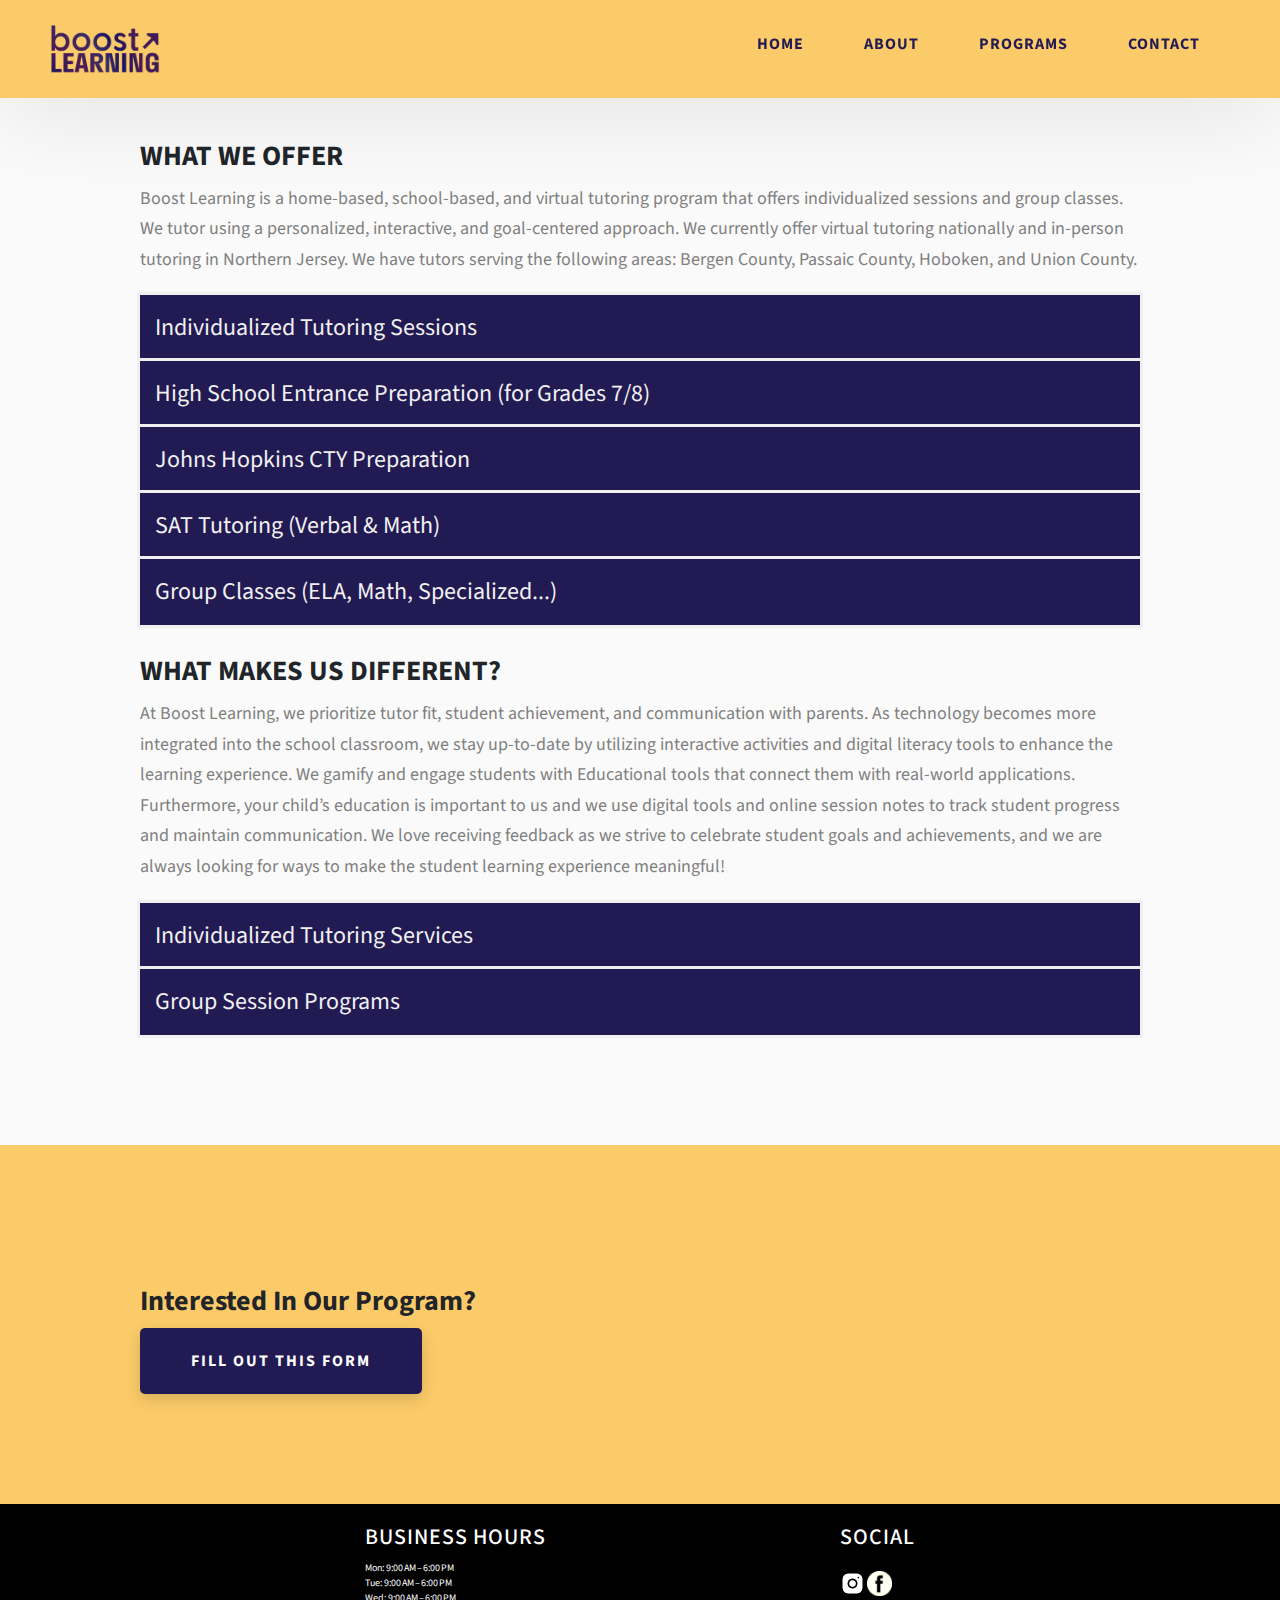
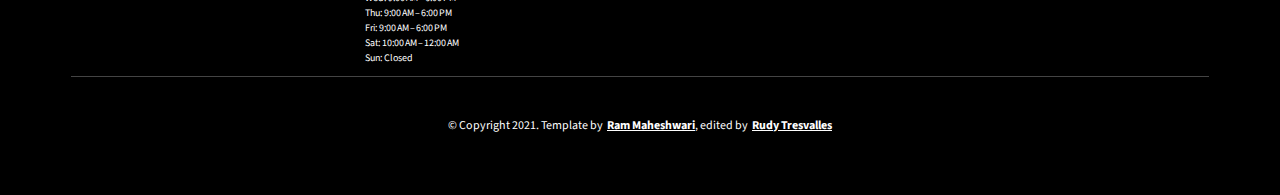
<file: programs.html>
<!DOCTYPE html>
<html lang="en">
  <head>
    <meta charset="UTF-8" />
    <meta name="viewport" content="width=device-width, initial-scale=1.0" />
    <meta http-equiv="X-UA-Compatible" content="ie=edge" />
    <title>Boost Learning NJ</title>
    <link rel="stylesheet" href="https://stackpath.bootstrapcdn.com/bootstrap/4.4.1/css/bootstrap.min.css"
    integrity="sha384-Vkoo8x4CGsO3+Hhxv8T/Q5PaXtkKtu6ug5TOeNV6gBiFeWPGFN9MuhOf23Q9Ifjh" crossorigin="anonymous">
    <link rel="stylesheet" href="css/style.css" />

    <link rel="preconnect" href="https://fonts.googleapis.com" />
    <link rel="preconnect" href="https://fonts.gstatic.com" crossorigin />
    <link
      href="https://fonts.googleapis.com/css2?family=Source+Sans+Pro:wght@400;600;700;900&display=swap"
      rel="stylesheet"
    />
  </head>

  <body>
    <!-- Navbar Begins Here -->
    <header class="header">
      <div class="header__content">
        <div class="header__logo-container">
          <div class="header__logo-img-cont">
            <img
              src="./assets/png/gradientLogo.png"
              alt="Boost Learning Logo Image"
              class="header__logo-img"
            />
          </div>
        </div>
        <div class="header__main">
          <ul class="header__links">
            <li class="header__link-wrapper">
              <a href="./index.html" class="header__link"> Home </a>
            </li>
            <li class="header__link-wrapper">
              <a href="./about.html" class="header__link">About </a>
            </li>
            <li class="header__link-wrapper">
              <a href="./programs.html" class="header__link"> Programs </a>
            </li>
            <li class="header__link-wrapper">
              <a href="./programs.html#contact" class="header__link"> Contact </a>
            </li>
          </ul>
          <div class="header__main-ham-menu-cont">
            <img
              src="./assets/svg/ham-menu.svg"
              alt="hamburger menu"
              class="header__main-ham-menu"
            />
            <img
              src="./assets/svg/ham-menu-close.svg"
              alt="hamburger menu close"
              class="header__main-ham-menu-close d-none"
            />
          </div>
        </div>
      </div>
      <div class="header__sm-menu">
        <div class="header__sm-menu-content">
          <ul class="header__sm-menu-links">
            <li class="header__sm-menu-link">
              <a href="./index.html"> Home </a>
            </li>
            <li class="header__sm-menu-link">
              <a href="./about.html"> About </a>
            </li>
            <li class="header__sm-menu-link">
              <a href="./programs.html"> Programs </a>
            </li>
            <li class="header__sm-menu-link">
              <a href="./programs.html#contact"> Contact </a>
            </li>
          </ul>
        </div>
      </div>
    </header>
    <!-- Navbar Ends Here -->

    <section id="about"  class="about sec-pad" class="project-details">
      <!-- Main Content Begins Here -->
      <div class="project-details__content">
        <div class="project-details__content-main">
        <h3 class="project-details__content-title">WHAT WE OFFER</h3>
        <p class="project-details__desc-para">
          Boost Learning is a home-based, school-based, and virtual tutoring program
          that offers individualized sessions and group classes. We tutor using a personalized,
          interactive, and goal-centered approach. We currently offer virtual tutoring nationally and in-person tutoring in Northern Jersey. We have tutors serving the following areas: Bergen County, Passaic County, Hoboken, and Union County.
        </p>
        <button type="button" class="collapsible">Individualized Tutoring Sessions</button>
          <div class="content">
            <p><ul>
              Our Individualized Tutoring sessions are designed to cater to your child's unique learning
            requirements. We can customize the sessions and create a tailored learning plan that focuses
            on their individual needs. Our one-on-one tutoring allows students to work on academic skills
            that may or may not be specific to their grade level. Whether it's addressing foundational math
            gaps, improving handwriting skills, or advancing to higher-level learning, our goal-oriented sessions
            provide the space and guidance to develop and practice these skills using methods that are tailored
            to the learning style of your child.
            </ul></p>
          </div>
        <button type="button" class="collapsible">High School Entrance Preparation (for Grades 7/8)</button>
          <div class="content">
            <p><ul>
              High school entrance exams are complicated, and we understand. We will fully prepare and equip students
              with strategies and skills to successfully tackle exams such as HSPT, ISEE, and SSAT. Our students
              have been accepted into prestigious private schools such as St. Peter’s Prep, Seton Hall Prep, High Tech,
              and etc. We can also work with your child on entrance essays and assist with the application process.
            </ul></p>
            </div>
        <button type="button" class="collapsible">Johns Hopkins CTY Preparation</button>
          <div class="content">
            <p><ul>
              The SCAT test serves as an evaluation for students aspiring to join the CTY Program. In our complimentary
              Boost Learning consultation, your child will undertake assessments that cover both their current grade level
              and those above it. Based on the results, we will offer guidance on the additional steps needed to enhance
              preparedness for the SCAT exam. Once admitted to the program, we offer academic support, including reteach of
              lessons, support in homework completion, and readiness preparation for quizzes and tests.
            </ul></p>
            </div>
        <button type="button" class="collapsible">SAT Tutoring (Verbal & Math)</button>
        <div class="content">
          <p><ul>
            We offer tutoring services for SAT verbal and math sections. Our experienced tutors are available to provide
            comprehensive assistance in both subjects. Whether you need help with the verbal or math sections, we can tailor
            our tutoring sessions to meet your specific needs and improve your child’s SAT performance.
          </ul></p>
          </div>
        <button type="button" class="collapsible">Group Classes (ELA, Math, Specialized...)</button>
        <div class="content">
          <p><ul>
            If a group of three or more students shows interest in pursuing a specific curriculum, such as Singapore Math,
            we can arrange a weekly class led by an experienced instructor. If you are interested in a group class, please
            contact us, and we will gladly collaborate with you to establish a program that suits your needs.
          </ul></p>
          </div>
          <h3 class="project-details__content-title">WHAT MAKES US DIFFERENT?</h3>
          <p class="project-details__desc-para">
            At Boost Learning, we prioritize tutor fit, student achievement, and communication with parents. As
            technology becomes more integrated into the school classroom, we stay up-to-date by utilizing interactive
            activities and digital literacy tools to enhance the learning experience. We gamify and engage students with 
            Educational tools that connect them with real-world applications. Furthermore, your child’s education is
            important to us and we use digital tools and online session notes to track student progress and maintain
            communication. We love receiving feedback as we strive to celebrate student goals and achievements, and we
            are always looking for ways to make the student learning experience meaningful!
          </p>
          <button type="button" class="collapsible">Individualized Tutoring Services</button>
          <div class="content">
            <p><ul>
              We evaluate your child and customize a personalized learning plan to accommodate their learning needs and
              requests; for optimal results, we modify the plan as needed taking into account students’ current school
              education, assessments, and performance.
            </ul></p>
          </div>
          <button type="button" class="collapsible">Group Session Programs</button>
          <div class="content">
            <p><ul>
              We may administer initial evaluations as our priority is to get to know your child first. We can collaborate
              with your family in hosting group sessions based on aligned student needs or specific curriculum.
            </ul></p>
          </div>
        </div>
        </div>
    </section>

    <section id="contact"  class="contact sec-pad" class="project-details">
      <div class="project-details__content">
        <div class="project-details__content-main">
          <h3 class="project-details__content-title">Interested In Our Program?</h3>
          <a
            href="https://forms.gle/UgJTEyKA6t4Yu5cG8"
            class="btn btn--med btn--theme project-details__links-btn"
            target="_blank"
            >Fill Out This Form</a
          >
        </div>
      </div>
    </section>
    <!-- Main Content Ends Here -->

    <!-- Footer Begins Here-->
    <footer class="main-footer">
      <div class="main-container">
        <div class="main-footer__upper">
          <div class="main-footer__row main-footer__row-1">
            <h2 class="heading heading-sm main-footer__heading-sm">
              <span>Social</span>
            </h2>
            <div class="main-footer__social-cont">
              <a target="_blank" rel="noreferrer" href="https://www.instagram.com/boostlearningnj">
                <img
                  class="main-footer__icon main-footer__icon--mr-none"
                  src="./assets/png/insta-ico.png"
                  alt="icon"
                />
              </a>
              <a target="_blank" rel="noreferrer" href="https://www.facebook.com/BoostLearningNJ?mibextid=LQQJ4d">
                <img
                  class="main-footer__icon main-footer__icon--mr-none"
                  src="./assets/png/fb-ico.png"
                  alt="icon"
                />
              </a>
            </div>
          </div>
          <div class="main-footer__row main-footer__row-2">
            <h4 class="heading heading-sm text-lt">Business Hours</h4>
            <p class="main-footer__short-desc"><ul>
              <li>Mon:	9:00 AM – 6:00 PM</li>
              <li>Tue:	9:00 AM – 6:00 PM</li>
              <li>Wed:	9:00 AM – 6:00 PM</li>
              <li>Thu:	9:00 AM – 6:00 PM</li>
              <li>Fri:	9:00 AM – 6:00 PM</li>
              <li>Sat:	10:00 AM – 12:00 AM</li>
              <li>Sun:	Closed</li>
            </p></ul>
          </div>
        </div>

        <div class="main-footer__lower">
          &copy; Copyright 2021. Template by
          <a rel="noreferrer" target="_blank" href="https://rammaheshwari.com"
            >Ram Maheshwari</a
          >, edited by 
          <a rel="noreferrer" target="_blank" href="https://rudiferr.carrd.co/"
            >Rudy Tresvalles</a
          >
        </div>
      </div>
    </footer>
    <!-- Footer Ends Here-->

    <!-- Scripts for Bootstrap -->
    <script src="https://code.jquery.com/jquery-3.4.1.slim.min.js"
    integrity="sha384-J6qa4849blE2+poT4WnyKhv5vZF5SrPo0iEjwBvKU7imGFAV0wwj1yYfoRSJoZ+n"
    crossorigin="anonymous"></script>
    <script src="https://cdn.jsdelivr.net/npm/popper.js@1.16.0/dist/umd/popper.min.js"
      integrity="sha384-Q6E9RHvbIyZFJoft+2mJbHaEWldlvI9IOYy5n3zV9zzTtmI3UksdQRVvoxMfooAo"
      crossorigin="anonymous"></script>
    <script src="https://stackpath.bootstrapcdn.com/bootstrap/4.4.1/js/bootstrap.min.js"
      integrity="sha384-wfSDF2E50Y2D1uUdj0O3uMBJnjuUD4Ih7YwaYd1iqfktj0Uod8GCExl3Og8ifwB6"
      crossorigin="anonymous"></script>
    <script src="./index.js"></script>
  </body>
</html>
</file>
<file: css/style.css>
/*
0 - 600px:      Phone
600 - 900px:    Tablet portrait
900 - 1200px:   Tablet landscape
[1200 - 1800] is where our normal styles apply
1800px + :      Big desktop
$breakpoint arguement choices:
- phone
- tab-port
- tab-land
- big-desktop

Inside media queries 1em is always 16px i.e 1em = 16px at every screen size only inside media queries
*/
*,
*::after,
*::before {
  margin: 0;
  padding: 0;
  box-sizing: inherit;
  font-family: inherit; }

html {
  font-size: 62.5%;
  scroll-behavior: smooth; }
  @media only screen and (max-width: 75em) {
    html {
      font-size: 59%; } }
  @media only screen and (max-width: 56.25em) {
    html {
      font-size: 56%; } }
  @media only screen and (min-width: 112.5em) {
    html {
      font-size: 65%; } }

body {
  box-sizing: border-box;
  position: relative;
  line-height: 1.5;
  font-family: sans-serif;
  overflow-x: hidden;
  overflow-y: scroll;
  font-family: 'Source Sans Pro', sans-serif; }

a {
  text-decoration: none;
  color: inherit; }

li {
  list-style: none; }

input:focus,
button:focus,
a:focus,
textarea:focus {
  outline: none; }

button {
  border: none;
  cursor: pointer; }

textarea {
  resize: none; }

.heading-primary {
  font-size: 6rem;
  text-transform: uppercase;
  letter-spacing: 3px;
  text-align: center; }
  @media only screen and (max-width: 37.5em) {
    .heading-primary {
      font-size: 4.5rem; } }

.heading-sec__mb-bg {
  margin-bottom: 11rem; }
  @media only screen and (max-width: 56.25em) {
    .heading-sec__mb-bg {
      margin-bottom: 8rem; } }

.heading-sec__mb-med {
  margin-bottom: 0rem; }
  @media only screen and (max-width: 56.25em) {
    .heading-sec__mb-med {
      margin-bottom: 0rem; } }

.heading-sec__main {
  display: block;
  font-size: 4rem;
  text-transform: uppercase;
  letter-spacing: 1px;
  letter-spacing: 3px;
  text-align: center;
  margin-bottom: 3.5rem;
  position: relative; }
  .heading-sec__main--lt {
    color: #fff; }
    .heading-sec__main--lt::after {
      content: '';
      background: #fff !important; }
  .heading-sec__main::after {
    content: '';
    position: absolute;
    top: calc(100% + 1.5rem);
    height: 5px;
    width: 3rem;
    background: #221a53;
    left: 50%;
    transform: translateX(-50%);
    border-radius: 5px; }
    @media only screen and (max-width: 37.5em) {
      .heading-sec__main::after {
        top: calc(100% + 1.2rem); } }

.heading-sec__sub {
  display: block;
  text-align: center;
  color: #777;
  font-size: 2rem;
  font-weight: 500;
  max-width: 80rem;
  margin: auto;
  line-height: 1.6; }
  @media only screen and (max-width: 37.5em) {
    .heading-sec__sub {
      font-size: 1.8rem; } }
  .heading-sec__sub--lt {
    color: #eee; }

.heading-sm {
  font-size: 2.2rem;
  text-transform: uppercase;
  letter-spacing: 1px; }

.main-container {
  max-width: 120rem;
  padding: 2rem;
  margin: auto;
  width: 92%; }

.btn {
  background: #fff;
  color: #333;
  text-transform: uppercase;
  letter-spacing: 2px;
  display: inline-block;
  font-weight: 700;
  border-radius: 5px;
  box-shadow: 0 5px 15px 0 rgba(0, 0, 0, 0.15);
  transition: transform .3s; }
  .btn:hover {
    transform: translateY(-3px); }
  .btn--bg {
    padding: 1.5rem 8rem;
    font-size: 2rem; }
  .btn--med {
    padding: 2rem 5rem;
    font-size: 1.6rem; }
  .btn--theme {
    background: #221a53;
    color: #fff; }
  .btn--theme-inv {
    color: #221a53;
    background: #fff;
    border: 2px solid #221a53;
    box-shadow: none;
    padding: calc(1.5rem - 2px) calc(5rem - 2px); }

.sec-pad {
  padding: 4rem 0; }
  @media only screen and (max-width: 56.25em) {
    .sec-pad {
      padding: 2rem 0; } }

.text-primary {
  color: #fff;
  font-size: 2.2rem;
  text-align: center;
  width: 100%;
  line-height: 1.6; }
  @media only screen and (max-width: 37.5em) {
    .text-primary {
      font-size: 2rem; } }

.d-none {
  display: none; }

.home-hero {
  color: #fff;
  background: linear-gradient(to right, rgba(0, 98, 185, 0.8), rgba(0, 98, 185, 0.8)), url(../assets/svg/common-bg.svg);
  background-position: center;
  height: 100vh;
  min-height: 80rem;
  max-height: 120rem;
  position: relative; }
  @media only screen and (max-width: 37.5em) {
    .home-hero {
      height: unset;
      min-height: unset; } }
  .home-hero__socials {
    position: absolute;
    top: 50%;
    border: 2px solid #eee;
    border-left: 2px solid #eee;
    transform: translateY(-50%); }
    @media only screen and (max-width: 56.25em) {
      .home-hero__socials {
        display: none; } }
  .home-hero__mouse-scroll-cont {
    position: absolute;
    bottom: 3%;
    left: 50%;
    transform: translateX(-50%); }
    @media only screen and (max-width: 37.5em) {
      .home-hero__mouse-scroll-cont {
        display: none; } }
  .home-hero__social {
    width: 5rem; }
  .home-hero__social-icon-link {
    width: 100%;
    display: block;
    padding: 1.2rem;
    border-bottom: 2px solid #eee;
    transition: background .3s; }
    .home-hero__social-icon-link:hover {
      background: rgba(255, 255, 255, 0.1); }
    .home-hero__social-icon-link--bd-none {
      border-bottom: 0; }
  .home-hero__social-icon {
    width: 100%; }
  .home-hero__content {
    position: absolute;
    top: 50%;
    left: 50%;
    transform: translate(-50%, -50%);
    max-width: 90rem;
    width: 92%; }
    @media only screen and (max-width: 37.5em) {
      .home-hero__content {
        padding: 19rem 0 13rem 0;
        margin: auto;
        position: static;
        transform: translate(0, 0); } }
  .home-hero__info {
    margin: 3rem auto 0 auto;
    max-width: 80rem; }
  .home-hero__cta {
    margin-top: 5rem;
    text-align: center; }

.about {
  background: #fafafa; }
  .about__content {
    display: grid;
    grid-template-columns: 1fr 1fr;
    grid-gap: 10rem; }
    @media only screen and (max-width: 56.25em) {
      .about__content {
        grid-template-columns: 1fr;
        grid-gap: 8rem; } }
    .about__content-title {
      font-weight: 700;
      font-size: 2.8rem;
      margin-bottom: 3rem; }
      @media only screen and (max-width: 37.5em) {
        .about__content-title {
          font-size: 2.4rem; } }
    .about__content-details-para {
      font-size: 1.8rem;
      color: grey;
      max-width: 60rem;
      line-height: 1.7;
      margin-bottom: 1rem; }
      .about__content-details-para--hl {
        font-weight: 700;
        margin: 0 3px; }
      .about__content-details-para:last-child {
        margin-bottom: 4rem; }

.projects__row {
  display: grid;
  grid-template-columns: 1.5fr 1fr;
  grid-gap: 5rem;
  margin-bottom: 11rem; }
  @media only screen and (max-width: 56.25em) {
    .projects__row {
      grid-template-columns: 1fr;
      grid-gap: 2rem;
      margin-bottom: 8rem; } }
  @media only screen and (max-width: 56.25em) {
    .projects__row {
      text-align: center; } }
  .projects__row:last-child {
    margin-bottom: 0; }
  .projects__row-img-cont {
    overflow: hidden; }
  .projects__row-img {
    width: 100%;
    display: block;
    object-fit: cover; }
  .projects__row-content {
    padding: 2rem 0;
    display: flex;
    justify-content: center;
    flex-direction: column;
    align-items: flex-start; }
    @media only screen and (max-width: 56.25em) {
      .projects__row-content {
        align-items: center; } }
    .projects__row-content-title {
      font-weight: 700;
      font-size: 2.8rem;
      margin-bottom: 2rem; }
      @media only screen and (max-width: 37.5em) {
        .projects__row-content-title {
          font-size: 2.4rem; } }
    .projects__row-content-desc {
      font-size: 1.8rem;
      color: grey;
      max-width: 60rem;
      line-height: 1.7;
      margin-bottom: 3rem; }
      @media only screen and (max-width: 37.5em) {
        .projects__row-content-desc {
          font-size: 1.7rem; } }

.contact {
  background: linear-gradient(to right, rgba(251, 203, 105, 1.0), rgba(251, 203, 105, 1.0)), url(../assets/svg/common-bg.svg);
  background-size: cover;
  background-position: center; }
  .contact__form-container {
    box-shadow: 0 0 10px rgba(0, 0, 0, 0.1);
    background: white;
    padding: 43rem;
    margin-top: 6rem;
    max-width: 80rem;
    text-align: right;
    width: 95%;
    border-radius: 5px;
    margin: 5rem auto 0 auto; }
    @media only screen and (max-width: 37.5em) {
      .contact__form-container {
        padding: 3rem; } }
  .contact__form-field {
    margin-bottom: 4rem; }
    @media only screen and (max-width: 37.5em) {
      .contact__form-field {
        margin-bottom: 3rem; } }
  .contact__form-label {
    color: #666;
    font-size: 1.4rem;
    letter-spacing: 1px;
    font-weight: 700;
    margin-bottom: 1rem;
    display: block;
    text-align: left; }
  .contact__form-input {
    color: #333;
    padding: 2rem;
    width: 100%;
    border: 1px solid #ebebeb;
    font-size: 1.6rem;
    letter-spacing: 0px;
    background: #f0f0f0;
    border-radius: 5px;
    font-weight: 600;
    /* Code for Modern Browsers */
    /* Code for WebKit, Blink, Edge */
    /* Code for Internet Explorer 10-11 */
    /* Code for Microsoft Edge */
    /* Code for Mozilla Firefox 4 to 18 */
    /* Code for Mozilla Firefox 19+ */ }
    .contact__form-input::placeholder {
      color: #999;
      font-weight: 600;
      font-size: 1.6rem; }
    .contact__form-input::-webkit-input-placeholder {
      color: #999;
      font-weight: 600;
      font-size: 1.6rem; }
    .contact__form-input:-ms-input-placeholder {
      color: #999;
      font-weight: 600;
      font-size: 1.6rem; }
    .contact__form-input::-ms-input-placeholder {
      color: #999;
      font-weight: 600;
      font-size: 1.6rem; }
    .contact__form-input:-moz-placeholder {
      opacity: 1;
      color: #999;
      font-weight: 600;
      font-size: 1.6rem; }
    .contact__form-input::-moz-placeholder {
      opacity: 1;
      color: #999;
      font-weight: 600;
      font-size: 1.6rem; }
  .contact__btn {
    width: 30%;
    padding: 2rem 4rem;
    font-size: 1.6rem; }
    @media only screen and (max-width: 37.5em) {
      .contact__btn {
        width: 100%; } }

.project {
  color: #fff;
  background: linear-gradient(to right, rgba(27, 20, 100, 1), rgba(77, 28, 84, 1)), url(../../assets/svg/common-bg.svg);
  background-size: cover;
  background-position: center;
  position: relative; }
  @media only screen and (max-width: 37.5em) {
    .project {
      height: unset;
      min-height: unset; } }
  .project__content {
    padding: 16rem 0 7rem 0;
    max-width: 180rem;
    width: 92%;
    margin: auto; }
    @media only screen and (max-width: 37.5em) {
      .project__content {
        padding: 19rem 0 13rem 0;
        margin: auto;
        position: static;
        transform: translate(0, 0); } }
  .project__info {
    margin: 3rem auto 0 auto;
    max-width: 80rem; }
  .project__cta {
    margin-top: 5rem;
    text-align: center; }

.project-details__content {
  padding: 3rem;
  max-width: 300rem;
  margin: 4rem; }
  .project-details__content-title {
    font-weight: 700;
    font-size: 2.8rem;
    margin-bottom: 1rem;
    margin-top: 3rem; }
    @media only screen and (max-width: 37.5em) {
      .project-details__content-title {
        
        font-size: 2.4rem; } }

.project-details__showcase-img-cont {
  width: 100%;
  margin-bottom: 6rem; }

.project-details__showcase-img {
  width: 100%; }

.project-details__content-main {
  width: 100%;
  max-width: 100rem;
  margin: auto; }

.project-details__desc {
  margin: 0 0 0rem 0; }
  .project-details__desc-para {
    font-size: 1.8rem;
    line-height: 1.7;
    color: grey;
    margin-bottom: 2rem; }

.project-details__tools-used {
  margin: 0 0 7rem 0; }
  .project-details__tools-used-list {
    display: flex;
    flex-wrap: wrap; }
  .project-details__tools-used-item {
    padding: 1rem 2rem;
    margin-bottom: 1.5rem;
    margin-right: 1.5rem;
    font-size: 1.6rem;
    background: rgba(153, 153, 153, 0.2);
    border-radius: 5px;
    font-weight: 600;
    color: #777; }

.project-details__links {
  margin: 0 0; }
  .project-details__links-btn {
    margin-right: 2rem; }
    @media only screen and (max-width: 37.5em) {
      .project-details__links-btn {
        margin-right: 0;
        width: 70%;
        margin-bottom: 2rem;
        text-align: center; } }
    .project-details__links-btn:last-child {
      margin: 0; }
      @media only screen and (max-width: 37.5em) {
        .project-details__links-btn:last-child {
          margin: 0; } }

.header {
  position: fixed;
  width: 100%;
  z-index: 1000;
  background: linear-gradient(to right, rgb(251, 203, 105, 1.0), rgba(251, 203, 105, 1.0)), url(../assets/svg/common-bg.svg);
  background-size: cover;
  background-position: center; 
  box-shadow: 0 10px 100px rgba(0, 0, 0, 0.1); }
  .header__content {
    display: flex;
    align-items: center;
    justify-content: space-between;
    padding: 1rem 5rem; }
    @media only screen and (max-width: 56.25em) {
      .header__content {
        padding: 0 2rem; } }
  .header__logo-container {
    display: flex;
    align-items: center;
    cursor: pointer;
    color: #333;
    transition: color .3s; }
    .header__logo-container:hover {
      color: #0062b9; }
  .header__logo-img-cont {
    height: 5rem;
    overflow: hidden;
    margin-right: 1.5rem; }
    @media only screen and (max-width: 56.25em) {
      .header__logo-img-cont {
        height: 4.5rem;
        margin-right: 1.2rem; } }
  .header__logo-img {
    width: auto;
    height: 100%;
    object-fit: cover;
    object-position: center;
    display: block; }
  .header__logo-sub {
    font-size: 1.8rem;
    text-transform: uppercase;
    font-weight: 700;
    letter-spacing: 1px; }
  .header__links {
    display: flex; }
    @media only screen and (max-width: 37.5em) {
      .header__links {
        display: none; } }
  .header__link {
    padding: 2.2rem 3rem;
    display: inline-block;
    font-size: 1.6rem;
    color: #221a53;
    text-transform: uppercase;
    letter-spacing: 1px;
    font-weight: 700;
    transition: color .3s; }
    .header__link:hover {
      color: #4d1c54; }
    @media only screen and (max-width: 56.25em) {
      .header__link {
        padding: 3rem 1.8rem;
        font-size: 1.5rem; } }
  .header__main-ham-menu-cont {
    display: none;
    width: 3rem;
    padding: 2.2rem 0; }
    @media only screen and (max-width: 37.5em) {
      .header__main-ham-menu-cont {
        display: block; } }
  .header__main-ham-menu {
    width: 100%; }
  .header__main-ham-menu-close {
    width: 100%; }
  .header__sm-menu {
    background: #fff;
    position: absolute;
    width: 100%;
    top: 100%;
    visibility: hidden;
    opacity: 0;
    transition: all .3s;
    box-shadow: 0px 5px 5px 0px rgba(0, 0, 0, 0.1);
    -webkit-box-shadow: 0px 5px 5px 0px rgba(0, 0, 0, 0.1);
    -moz-box-shadow: 0px 5px 5px 0px rgba(0, 0, 0, 0.1); }
    .header__sm-menu--active {
      visibility: hidden;
      opacity: 0; }
      @media only screen and (max-width: 37.5em) {
        .header__sm-menu--active {
          visibility: visible;
          opacity: 1; } }
  .header__sm-menu-link a {
    display: block;
    text-decoration: none;
    padding: 2.5rem 3rem;
    font-size: 1.6rem;
    color: #221a53;
    text-align: right;
    border-bottom: 1px solid #eee;
    font-weight: 700;
    text-transform: uppercase;
    letter-spacing: 2px;
    transition: color .3s; }
    .header__sm-menu-link a:hover {
      color: #fbcb69; }
  .header__sm-menu-link:first-child a {
    border-top: 1px solid #eee; }
  .header__sm-menu-link-last {
    border-bottom: 0; }

.main-footer {
  background: #000;
  color: #fff; }
  .main-footer__upper {
    display: flex;
    justify-content: space-evenly;}
    @media only screen and (max-width: 56.25em) {
      .main-footer__upper {
        padding: 3rem 0; } }
    @media only screen and (max-width: 37.5em) {
      .main-footer__upper {
        display: block; 
        margin: 3rem; } }
  .main-footer__row-1 {
    order: 2; }
    @media only screen and (max-width: 56.25em) {
      .main-footer__row-1 {
        margin-bottom: 5rem; } }
  .main-footer__row-2 {
    order: 1;
    max-width: 50rem; }
    @media only screen and (max-width: 56.25em) {
      .main-footer__row-2 {
        width: 100%; } }
  .main-footer__short-desc {
    margin-top: 0rem;
    color: #eee;
    font-size: 2rem;
    line-height: 2; }
  .main-footer__social-cont {
    margin-top: 2rem; }
  .main-footer__icon {
    margin-right: 1rem;
    width: 2.5rem; }
    .main-footer__icon--mr-none {
      margin-right: 0; }
  .main-footer__lower {
    padding: 4rem 0;
    border-top: 1px solid #444;
    color: rgb(255, 255, 255);
    font-size: 1.2rem;
    text-align: left;
    text-align: center; }
    .main-footer__lower a {
      text-decoration: underline;
      font-weight: bold;
      margin-left: 2px; }
    @media only screen and (max-width: 56.25em) {
      .main-footer__lower {
        padding: 3.5rem 0; } }


.collapsible {
  background-color: #221a53;
  color: #f0f0f0;
  cursor: pointer;
  padding: 15px;
  width: 100%;
  border: none;
  text-align: left;
  outline: solid;
  font-size: 2.4rem;
}

.active, .collapsible:hover {
  background-color: #4d1c54;
}

.content {
  padding: 18px;
  display: none;
  overflow: hidden;
  background-color: #221a53;
  color: #f0f0f0;
  font-size: 1.8rem;
}

.skills {
  display: flex;
  flex-wrap: wrap; }
  .skills__skill {
    padding: 1rem 2rem;
    margin-bottom: 1.5rem;
    margin-right: 1.5rem;
    font-size: 1.6rem;
    background: rgba(153, 153, 153, 0.2);
    border-radius: 5px;
    font-weight: 600;
    color: #777; }

.mouse {
  width: 25px;
  height: 40px;
  border: 2px solid #eee;
  border-radius: 60px;
  position: relative;
  overflow: hidden; }
  .mouse::before {
    content: '';
    width: 5px;
    height: 5px;
    position: absolute;
    top: 7px;
    left: 50%;
    transform: translateX(-50%);
    background-color: #eee;
    border-radius: 50%;
    opacity: 1;
    animation: wheel 1.3s infinite;
    -webkit-animation: wheel 1.3s infinite; }

@keyframes wheel {
  to {
    opacity: 0;
    top: 27px; } }

@-webkit-keyframes wheel {
  to {
    opacity: 0;
    top: 27px; } }

    * {box-sizing:border-box}

    /* Slideshow container */
    .slideshow-container {
      max-width: 1000px;
      position: relative;
      margin: auto;
      padding-top: 65px
    }
    
    /* Hide the images by default */
    .mySlides {
      display: none;
    }
    
    /* Next & previous buttons */
    .prev, .next {
      cursor: pointer;
      position: absolute;
      top: 50%;
      width: auto;
      margin-top: -22px;
      padding: 16px;
      color: white;
      font-weight: bold;
      font-size: 18px;
      transition: 0.6s ease;
      border-radius: 0 3px 3px 0;
      user-select: none;
    }
    
    /* Position the "next button" to the right */
    .next {
      right: 0;
      border-radius: 3px 0 0 3px;
    }
    
    /* On hover, add a black background color with a little bit see-through */
    .prev:hover, .next:hover {
      background-color: rgba(0,0,0,0.8);
    }
    
    /* Caption text */
    .text {
      color: #f2f2f2;
      font-size: 15px;
      padding: 8px 12px;
      position: absolute;
      bottom: 8px;
      width: 100%;
      text-align: center;
    }
    
    /* Number text (1/3 etc) */
    .numbertext {
      color: #f2f2f2;
      font-size: 12px;
      padding: 8px 12px;
      position: absolute;
      top: 0;
    }
    
    /* The dots/bullets/indicators */
    .dot {
      cursor: pointer;
      height: 15px;
      width: 15px;
      margin: 0 2px;
      background-color: #bbb;
      border-radius: 50%;
      display: inline-block;
      transition: background-color 0.6s ease;
    }
    
    .active, .dot:hover {
      background-color: #717171;
    }
    
    /* Fading animation */
    .fade {
      animation-name: fade;
      animation-duration: 10.0s;
    }
    
    @keyframes fade {
      from {opacity: .4}
      to {opacity: 1}
    }

/* Three columns side by side */
.column {
  float: left;
  width: 33.3%;
  margin-bottom: 16px;
  padding: 0 8px;
}

/* Display the columns below each other instead of side by side on small screens */
@media screen and (max-width: 650px) {
  .column {
    width: 80%;
    display: block;
    margin: 5rem;
  }
}

/* Add some shadows to create a card effect */
.card {
  box-shadow: 0 4px 8px 0 rgba(0, 0, 0, 0.2);
  height: auto;
}

/* Some left and right padding inside the container */
.container {
  padding: 0 16px;
}

/* Clear floats */
.container::after, .row::after {
  content: "";
  clear: both;
  display: table;
}

.title {
  color: grey;
}

/* Text overflow stylizing */
.ellipsis {
  text-overflow: ellipsis;
  white-space: nowrap;
  overflow: hidden;
}
</file>
